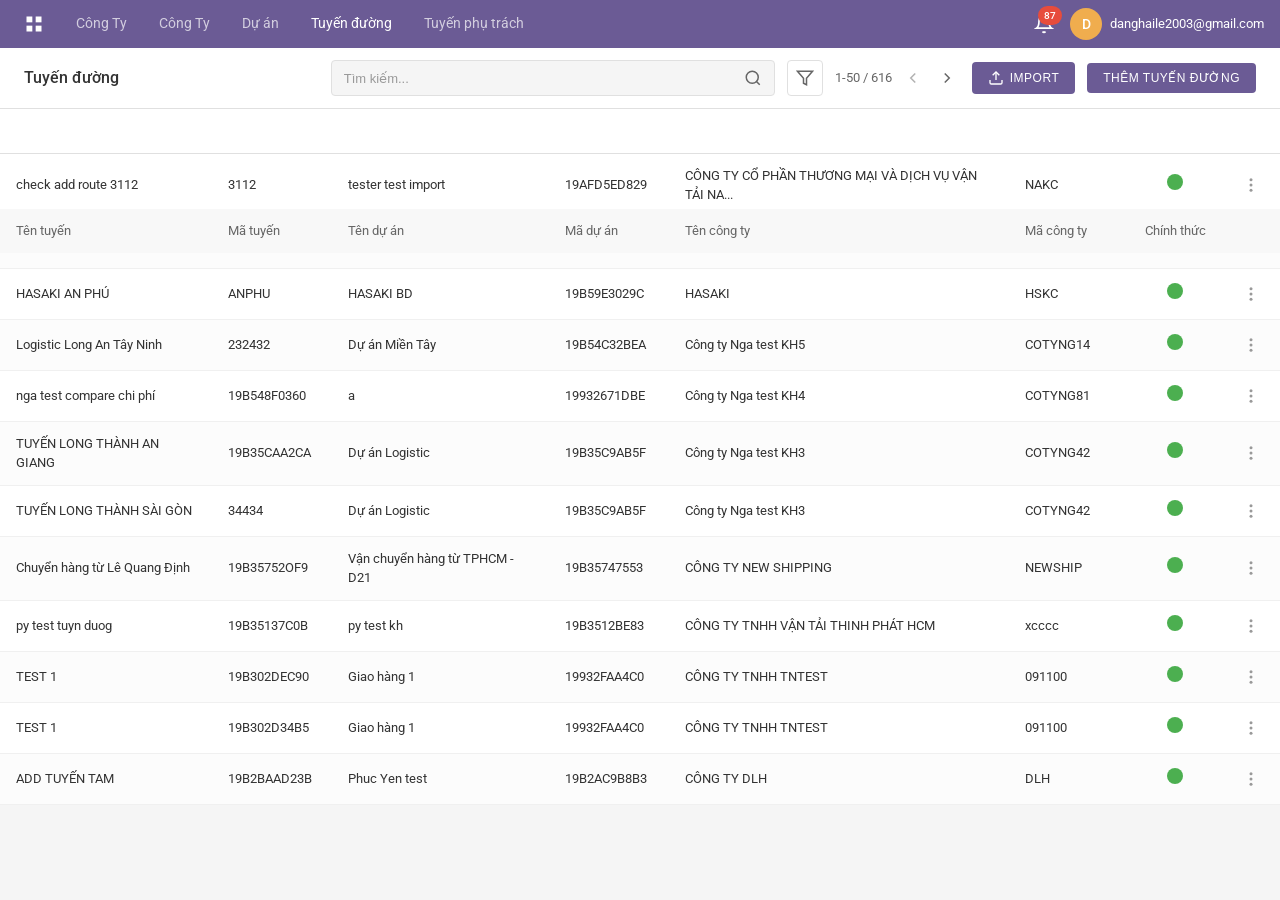
<file: routes-list.html>
<!DOCTYPE html>
<html lang="vi">

<head>
    <meta charset="UTF-8">
    <meta name="viewport" content="width=device-width, initial-scale=1.0">
    <meta name="description" content="Tuyến đường - Hệ thống quản lý vận chuyển">
    <title>Tuyến đường</title>
    <link rel="stylesheet" href="routes-list.css">
    <link rel="preconnect" href="https://fonts.googleapis.com">
    <link rel="preconnect" href="https://fonts.gstatic.com" crossorigin>
    <link href="https://fonts.googleapis.com/css2?family=Roboto:wght@400;500;700&display=swap" rel="stylesheet">
</head>

<body>
    <!-- Header with Navigation -->
    <header class="header">
        <div class="header-content">
            <div class="header-left">
                <button class="nav-btn">
                    <svg class="nav-icon" viewBox="0 0 24 24" fill="currentColor">
                        <rect x="3" y="3" width="7" height="7"></rect>
                        <rect x="14" y="3" width="7" height="7"></rect>
                        <rect x="14" y="14" width="7" height="7"></rect>
                        <rect x="3" y="14" width="7" height="7"></rect>
                    </svg>
                </button>
                <div class="nav-tabs">
                    <a href="#" class="nav-tab">Công Ty</a>
                    <a href="#" class="nav-tab">Công Ty</a>
                    <a href="#" class="nav-tab">Dự án</a>
                    <a href="#" class="nav-tab active">Tuyến đường</a>
                    <a href="#" class="nav-tab">Tuyến phụ trách</a>
                </div>
            </div>
            <div class="header-right">
                <div class="notification-badge">
                    <svg class="notification-icon" viewBox="0 0 24 24" fill="none" stroke="currentColor"
                        stroke-width="2">
                        <path d="M18 8A6 6 0 0 0 6 8c0 7-3 9-3 9h18s-3-2-3-9"></path>
                        <path d="M13.73 21a2 2 0 0 1-3.46 0"></path>
                    </svg>
                    <span class="badge">87</span>
                </div>
                <div class="user-info">
                    <div class="user-avatar">D</div>
                    <span class="user-email">danghaile2003@gmail.com</span>
                </div>
            </div>
        </div>
    </header>

    <!-- Sub Navigation / Toolbar -->
    <div class="toolbar">
        <div class="toolbar-left">
            <h1 class="page-title">Tuyến đường</h1>
        </div>
        <div class="toolbar-right">
            <div class="search-box">
                <input type="text" class="search-input" placeholder="Tìm kiếm...">
                <button class="search-btn">
                    <svg viewBox="0 0 24 24" fill="none" stroke="currentColor" stroke-width="2">
                        <circle cx="11" cy="11" r="8"></circle>
                        <path d="M21 21l-4.35-4.35"></path>
                    </svg>
                </button>
            </div>
            <button class="filter-btn">
                <svg viewBox="0 0 24 24" fill="none" stroke="currentColor" stroke-width="2">
                    <polygon points="22 3 2 3 10 12.46 10 19 14 21 14 12.46 22 3"></polygon>
                </svg>
            </button>
            <div class="pagination-info">
                <span>1-50 / 616</span>
                <button class="pagination-btn prev" disabled>
                    <svg viewBox="0 0 24 24" fill="none" stroke="currentColor" stroke-width="2">
                        <polyline points="15 18 9 12 15 6"></polyline>
                    </svg>
                </button>
                <button class="pagination-btn next">
                    <svg viewBox="0 0 24 24" fill="none" stroke="currentColor" stroke-width="2">
                        <polyline points="9 18 15 12 9 6"></polyline>
                    </svg>
                </button>
            </div>
            <button class="btn-import">
                <svg viewBox="0 0 24 24" fill="none" stroke="currentColor" stroke-width="2">
                    <path d="M21 15v4a2 2 0 0 1-2 2H5a2 2 0 0 1-2-2v-4"></path>
                    <polyline points="17 8 12 3 7 8"></polyline>
                    <line x1="12" y1="3" x2="12" y2="15"></line>
                </svg>
                IMPORT
            </button>
            <button class="btn-add" id="btnAddRoute">
                THÊM TUYẾN ĐƯỜNG
            </button>
        </div>
    </div>

    <!-- Main Content - Data Table -->
    <main class="main-content">
        <div class="table-container">
            <table class="data-table">
                <thead>
                    <tr>
                        <th class="col-name">Tên tuyến</th>
                        <th class="col-code">Mã tuyến</th>
                        <th class="col-project-name">Tên dự án</th>
                        <th class="col-project-code">Mã dự án</th>
                        <th class="col-company-name">Tên công ty</th>
                        <th class="col-company-code">Mã công ty</th>
                        <th class="col-status">Chính thức</th>
                        <th class="col-actions"></th>
                    </tr>
                </thead>
                <tbody id="routesTableBody">
                    <!-- Data will be rendered by JavaScript -->
                </tbody>
            </table>
        </div>
    </main>

    <!-- Modal for Route Detail Preview -->
    <div class="modal-overlay" id="routeDetailModal">
        <div class="modal-container">
            <div class="modal-header">
                <h2 class="modal-title" id="modalRouteTitle">Chi tiết tuyến đường</h2>
                <button class="modal-close-btn" id="modalCloseBtn">
                    <svg viewBox="0 0 24 24" fill="none" stroke="currentColor" stroke-width="2">
                        <line x1="18" y1="6" x2="6" y2="18"></line>
                        <line x1="6" y1="6" x2="18" y2="18"></line>
                    </svg>
                </button>
            </div>
            <div class="modal-body">
                <!-- Stops Section - Same as detail page -->
                <div class="stops-section-modal">
                    <div class="stops-header">
                        <h3 class="section-title">Điểm và tuyến con</h3>
                        <div class="stops-summary" id="modalStopsSummary">
                            <span class="summary-item">
                                <svg class="summary-icon" viewBox="0 0 24 24" fill="none" stroke="currentColor"
                                    stroke-width="2">
                                    <path d="M21 10c0 7-9 13-9 13s-9-6-9-13a9 9 0 0 1 18 0z"></path>
                                    <circle cx="12" cy="10" r="3"></circle>
                                </svg>
                                <span id="modalStopsCount">0 điểm</span>
                            </span>
                            <span class="summary-divider">|</span>
                            <span class="summary-item">
                                <svg class="summary-icon" viewBox="0 0 24 24" fill="none" stroke="currentColor"
                                    stroke-width="2">
                                    <polyline points="22 12 18 12 15 21 9 3 6 12 2 12"></polyline>
                                </svg>
                                <span id="modalSubRoutesCount">0 tuyến con</span>
                            </span>
                        </div>
                    </div>

                    <!-- Timeline Container - Same as detail page -->
                    <div class="route-timeline-container">
                        <div class="route-timeline" id="modalTimeline">
                            <!-- Rendered by JS -->
                        </div>
                    </div>

                    <!-- Route Stats - Same as detail page -->
                    <div class="route-stats" id="modalRouteStats">
                        <!-- Rendered by JS -->
                    </div>
                </div>

                <!-- Map Section -->
                <div class="modal-section">
                    <div class="modal-section-title">
                        <svg viewBox="0 0 24 24" fill="none" stroke="currentColor" stroke-width="2">
                            <polygon points="1 6 1 22 8 18 16 22 23 18 23 2 16 6 8 2 1 6"></polygon>
                            <line x1="8" y1="2" x2="8" y2="18"></line>
                            <line x1="16" y1="6" x2="16" y2="22"></line>
                        </svg>
                        Bản đồ tuyến đường
                    </div>
                    <div class="modal-map-container" id="modalMapContainer">
                        <img src="img/map-sample.png" alt="Bản đồ tuyến đường" class="modal-map-image">
                    </div>
                </div>
            </div>
            <div class="modal-footer">
                <button class="modal-btn modal-btn-secondary" id="modalCancelBtn">Đóng</button>
                <button class="modal-btn modal-btn-primary" id="modalEditBtn">Chỉnh sửa</button>
            </div>
        </div>
    </div>

    <script src="routes-list.js"></script>
</body>

</html>
</file>
<file: routes-list.css>
/* Reset and Base Styles */
* {
    margin: 0;
    padding: 0;
    box-sizing: border-box;
}

body {
    font-family: 'Roboto', sans-serif;
    background-color: #f5f5f5;
    color: #333;
    line-height: 1.5;
    min-height: 100vh;
}

/* Header */
.header {
    background-color: #6b5b95;
    padding: 0 16px;
    color: white;
    position: sticky;
    top: 0;
    z-index: 100;
}

.header-content {
    display: flex;
    justify-content: space-between;
    align-items: center;
    height: 48px;
}

.header-left {
    display: flex;
    align-items: center;
    gap: 8px;
}

.header-right {
    display: flex;
    align-items: center;
    gap: 16px;
}

.nav-btn {
    background: none;
    border: none;
    cursor: pointer;
    padding: 8px;
    display: flex;
    align-items: center;
    justify-content: center;
}

.nav-icon {
    width: 20px;
    height: 20px;
    color: white;
}

.nav-tabs {
    display: flex;
    gap: 0;
}

.nav-tab {
    text-decoration: none;
    color: rgba(255, 255, 255, 0.7);
    padding: 14px 16px;
    font-size: 14px;
    font-weight: 400;
    border-bottom: 2px solid transparent;
    transition: all 0.2s ease;
}

.nav-tab:hover {
    color: white;
}

.nav-tab.active {
    color: white;
    border-bottom-color: white;
}

.notification-badge {
    position: relative;
    cursor: pointer;
    display: flex;
    align-items: center;
    justify-content: center;
}

.notification-icon {
    width: 20px;
    height: 20px;
    color: white;
    display: block;
}

.badge {
    position: absolute;
    top: -8px;
    right: -8px;
    background-color: #e74c3c;
    color: white;
    font-size: 10px;
    font-weight: 500;
    padding: 2px 6px;
    border-radius: 10px;
    min-width: 18px;
    text-align: center;
}

.user-info {
    display: flex;
    align-items: center;
    gap: 8px;
}

.user-avatar {
    width: 32px;
    height: 32px;
    background-color: #f0ad4e;
    color: white;
    border-radius: 50%;
    display: flex;
    align-items: center;
    justify-content: center;
    font-size: 14px;
    font-weight: 500;
}

.user-email {
    font-size: 13px;
    color: white;
}

/* Toolbar */
.toolbar {
    background-color: white;
    padding: 12px 24px;
    display: flex;
    justify-content: space-between;
    align-items: center;
    border-bottom: 1px solid #e0e0e0;
    flex-wrap: wrap;
    gap: 12px;
    position: sticky;
    top: 48px;
    z-index: 90;
}

.toolbar-left {
    display: flex;
    align-items: center;
}

.page-title {
    font-size: 16px;
    font-weight: 500;
    color: #333;
}

.toolbar-right {
    display: flex;
    align-items: center;
    gap: 12px;
    flex: 1;
    justify-content: flex-end;
}

/* Search Box */
.search-box {
    display: flex;
    align-items: center;
    background-color: #f5f5f5;
    border-radius: 4px;
    overflow: hidden;
    border: 1px solid #e0e0e0;
}

.search-input {
    padding: 8px 12px;
    border: none;
    background: transparent;
    font-size: 13px;
    width: 400px;
    outline: none;
}

.search-input::placeholder {
    color: #999;
}

.search-btn {
    padding: 8px 12px;
    background: none;
    border: none;
    cursor: pointer;
    display: flex;
    align-items: center;
    justify-content: center;
    color: #666;
}

.search-btn svg {
    width: 18px;
    height: 18px;
}

.search-btn:hover {
    color: #6b5b95;
}

/* Filter Button */
.filter-btn {
    padding: 8px;
    background: white;
    border: 1px solid #e0e0e0;
    border-radius: 4px;
    cursor: pointer;
    display: flex;
    align-items: center;
    justify-content: center;
    color: #666;
    transition: all 0.2s ease;
}

.filter-btn svg {
    width: 18px;
    height: 18px;
}

.filter-btn:hover {
    border-color: #6b5b95;
    color: #6b5b95;
}

/* Pagination */
.pagination-info {
    display: flex;
    align-items: center;
    gap: 8px;
    font-size: 13px;
    color: #666;
}

.pagination-btn {
    padding: 4px;
    background: none;
    border: none;
    cursor: pointer;
    display: flex;
    align-items: center;
    justify-content: center;
    color: #666;
    border-radius: 4px;
    transition: all 0.2s ease;
}

.pagination-btn svg {
    width: 18px;
    height: 18px;
}

.pagination-btn:hover:not(:disabled) {
    background-color: #f0f0f0;
    color: #333;
}

.pagination-btn:disabled {
    opacity: 0.5;
    cursor: not-allowed;
}

/* Import Button */
.btn-import {
    display: flex;
    align-items: center;
    gap: 6px;
    padding: 8px 16px;
    background-color: #6b5b95;
    color: white;
    border: none;
    border-radius: 4px;
    font-size: 12px;
    font-weight: 500;
    cursor: pointer;
    transition: all 0.2s ease;
    letter-spacing: 0.5px;
}

.btn-import svg {
    width: 16px;
    height: 16px;
}

.btn-import:hover {
    background-color: #5a4a7e;
}

/* Add Button */
.btn-add {
    padding: 8px 16px;
    background-color: #6b5b95;
    color: white;
    border: none;
    border-radius: 4px;
    font-size: 12px;
    font-weight: 500;
    cursor: pointer;
    transition: all 0.2s ease;
    letter-spacing: 0.5px;
}

.btn-add:hover {
    background-color: #5a4a7e;
}

/* Main Content */
.main-content {
    padding: 0;
}

/* Table Container */
.table-container {
    background-color: white;
    overflow-x: auto;
}

/* Data Table */
.data-table {
    width: 100%;
    border-collapse: collapse;
    font-size: 13px;
}

.data-table thead {
    background-color: #f8f8f8;
    position: sticky;
    top: 100px;
    z-index: 10;
}

.data-table th {
    padding: 12px 16px;
    text-align: left;
    font-weight: 400;
    color: #666;
    border-bottom: 1px solid #e0e0e0;
    white-space: nowrap;
}

.data-table td {
    padding: 12px 16px;
    border-bottom: 1px solid #f0f0f0;
    vertical-align: middle;
}

.data-table tbody tr:hover {
    background-color: #fafafa;
}

/* Column Widths */
.col-name {
    min-width: 200px;
}

.col-code {
    min-width: 120px;
}

.col-project-name {
    min-width: 200px;
}

.col-project-code {
    min-width: 120px;
}

.col-company-name {
    min-width: 250px;
}

.col-company-code {
    min-width: 120px;
}

.col-status {
    min-width: 80px;
    text-align: center;
}

.col-actions {
    width: 50px;
}

/* Cell with Icon */
.cell-with-icon {
    display: flex;
    align-items: center;
    gap: 8px;
}

.cell-icon {
    width: 18px;
    height: 18px;
    color: #6b5b95;
    flex-shrink: 0;
}

.cell-text {
    color: #333;
}

/* Status Indicator */
.status-indicator {
    width: 16px;
    height: 16px;
    border-radius: 50%;
    display: inline-block;
    margin: 0 auto;
}

.status-indicator.active {
    background-color: #4CAF50;
}

.status-indicator.inactive {
    background-color: #9e9e9e;
}

/* Actions Menu */
.actions-menu {
    position: relative;
}

.actions-btn {
    background: none;
    border: none;
    cursor: pointer;
    padding: 4px;
    display: flex;
    align-items: center;
    justify-content: center;
    color: #999;
    border-radius: 4px;
    transition: all 0.2s ease;
}

.actions-btn svg {
    width: 18px;
    height: 18px;
}

.actions-btn:hover {
    background-color: #f0f0f0;
    color: #333;
}

/* Row styles for different types */
.data-table tbody tr {
    cursor: pointer;
}

.data-table tbody tr:nth-child(even) {
    background-color: #fcfcfc;
}

.data-table tbody tr:nth-child(even):hover {
    background-color: #f5f5f5;
}

/* Edit link style */
.edit-link {
    display: flex;
    align-items: center;
    gap: 6px;
    color: #333;
    text-decoration: none;
}

.edit-link:hover {
    color: #6b5b95;
}

.edit-link svg {
    width: 16px;
    height: 16px;
    color: #6b5b95;
}

/* Responsive */
@media (max-width: 1024px) {
    .toolbar {
        flex-direction: column;
        align-items: stretch;
    }

    .toolbar-right {
        flex-wrap: wrap;
        justify-content: flex-end;
    }

    .search-input {
        width: 150px;
    }
}

@media (max-width: 768px) {
    .nav-tabs {
        display: none;
    }

    .user-email {
        display: none;
    }

    .search-input {
        width: 120px;
    }

    .btn-import,
    .btn-add {
        font-size: 11px;
        padding: 6px 12px;
    }
}

/* ========================================
   VIEW DETAIL BUTTON
   ======================================== */
.view-detail-btn {
    background: none;
    border: none;
    cursor: pointer;
    padding: 4px;
    display: flex;
    align-items: center;
    justify-content: center;
    color: #6b5b95;
    border-radius: 4px;
    transition: all 0.2s ease;
}

.view-detail-btn svg {
    width: 18px;
    height: 18px;
}

.view-detail-btn:hover {
    background-color: #f5f0ff;
    color: #5a4a7e;
    transform: scale(1.1);
}

/* Actions Cell with multiple buttons */
.actions-cell {
    display: flex;
    align-items: center;
    gap: 4px;
}

/* ========================================
   MODAL / POPUP STYLES
   ======================================== */
.modal-overlay {
    position: fixed;
    top: 0;
    left: 0;
    right: 0;
    bottom: 0;
    background-color: rgba(0, 0, 0, 0.5);
    display: flex;
    align-items: center;
    justify-content: center;
    z-index: 1000;
    opacity: 0;
    visibility: hidden;
    transition: all 0.3s ease;
}

.modal-overlay.active {
    opacity: 1;
    visibility: visible;
}

/* Stops Section in Modal - Same as detail page */
.stops-section-modal {
    margin-bottom: 24px;
}

.stops-section-modal .stops-header {
    display: flex;
    justify-content: space-between;
    align-items: center;
    margin-bottom: 24px;
    padding-bottom: 16px;
    border-bottom: 1px solid #f0f0f0;
}

.stops-section-modal .section-title {
    font-size: 16px;
    font-weight: 600;
    color: #333;
    margin: 0;
    letter-spacing: 0.3px;
}

.stops-section-modal .stops-summary {
    display: flex;
    align-items: center;
    gap: 16px;
    font-size: 13px;
    color: #666;
}

.stops-section-modal .summary-item {
    display: flex;
    align-items: center;
    gap: 6px;
}

.stops-section-modal .summary-icon {
    width: 16px;
    height: 16px;
    color: #6b5b95;
}

.stops-section-modal .summary-divider {
    color: #ddd;
    font-weight: 300;
}

/* Timeline Container in Modal - Same as detail page */
.stops-section-modal .route-timeline-container {
    background: #ffffff;
    border: 1px solid #e8e8e8;
    border-radius: 10px;
    padding: 16px;
    margin-bottom: 16px;
}

.stops-section-modal .route-timeline {
    display: flex;
    flex-direction: column;
    gap: 0;
}

/* Timeline Item in Modal */
.stops-section-modal .timeline-item {
    position: relative;
    background: white;
    margin-bottom: 0;
}

/* Stop Row in Modal - Same as detail page */
.stops-section-modal .stop-row {
    display: grid;
    grid-template-columns: 50px 1fr;
    align-items: center;
    gap: 12px;
    padding: 10px 14px;
    background: white;
    border: 2px solid #e8e8e8;
    border-radius: 8px;
    margin-bottom: 0;
    transition: all 0.2s ease;
}

.stops-section-modal .stop-row:hover {
    border-color: #6b5b95;
    box-shadow: 0 2px 8px rgba(107, 91, 149, 0.12);
}

/* Stop Marker in Modal - Same as detail page */
.stops-section-modal .stop-marker {
    width: 40px;
    height: 40px;
    background: #f5f5f5;
    border: 2px solid #333;
    border-radius: 50%;
    display: flex;
    align-items: center;
    justify-content: center;
    color: #333;
    font-size: 16px;
    font-weight: 600;
    flex-shrink: 0;
}

/* Stop Info in Modal */
.stops-section-modal .stop-info {
    flex: 1;
    min-width: 0;
}

.stops-section-modal .stop-label {
    font-size: 10px;
    font-weight: 600;
    color: #6b5b95;
    text-transform: uppercase;
    letter-spacing: 0.6px;
    margin-bottom: 2px;
}

.stops-section-modal .stop-address {
    font-size: 14px;
    font-weight: 500;
    color: #333;
    line-height: 1.3;
}

.stops-section-modal .stop-address.return-note {
    color: #999;
    font-size: 13px;
    font-weight: 400;
}

/* Sub-route in Modal - Same as detail page */
.stops-section-modal .sub-route {
    display: flex;
    align-items: center;
    gap: 12px;
    padding: 10px 14px 10px 50px;
    margin: 0 0 8px 0;
    position: relative;
    background: white;
    z-index: 1;
}

/* Vertical Connector Line */
.stops-section-modal .sub-route::before {
    content: '';
    position: absolute;
    left: 32px;
    top: -10px;
    width: 8px;
    height: calc(100% + 10px);
    background: #6b5b95;
    border-radius: 4px;
    z-index: 0;
}

/* Animated arrows in Modal */
.stops-section-modal .sub-route::after {
    content: '';
    position: absolute;
    left: 28px;
    top: -10px;
    width: 16px;
    height: calc(100% + 10px);
    background-image: url("data:image/svg+xml,%3Csvg xmlns='http://www.w3.org/2000/svg' width='24' height='24' viewBox='0 0 24 24' fill='none' stroke='white' stroke-width='3' stroke-linecap='round' stroke-linejoin='round'%3E%3Cpolyline points='6 9 12 15 18 9'%3E%3C/polyline%3E%3C/svg%3E");
    background-size: 16px 16px;
    background-repeat: repeat-y;
    animation: flowArrowsModal 1s linear infinite;
    z-index: 1;
    opacity: 0.9;
}

@keyframes flowArrowsModal {
    from {
        background-position-y: 0;
    }

    to {
        background-position-y: 16px;
    }
}

/* Sub-route Content */
.stops-section-modal .sub-route-content {
    flex: 1;
    width: 100%;
    display: flex;
    align-items: center;
    gap: 16px;
    padding: 8px 14px;
    background: #fafafa;
    border: 1px solid #e8e8e8;
    border-radius: 6px;
    font-size: 12px;
    color: #666;
}

.stops-section-modal .sub-route-label {
    font-weight: 600;
    color: #6b5b95;
    text-transform: uppercase;
    letter-spacing: 0.4px;
    font-size: 10px;
    min-width: 70px;
}

.stops-section-modal .sub-route-info {
    display: flex;
    align-items: center;
    gap: 12px;
    flex: 1;
}

.stops-section-modal .sub-route-distance {
    display: flex;
    align-items: center;
    gap: 10px;
}

.stops-section-modal .distance-item {
    display: flex;
    align-items: center;
    gap: 4px;
    font-size: 12px;
}

.stops-section-modal .distance-item.estimated {
    color: #999;
}

.stops-section-modal .distance-item.actual {
    color: #333;
    font-weight: 600;
}

.stops-section-modal .distance-value {
    font-weight: 600;
}

/* Route Stats in Modal - Same as detail page */
.stops-section-modal .route-stats {
    display: grid;
    grid-template-columns: repeat(3, 1fr);
    gap: 12px;
    margin-bottom: 0;
}

.stops-section-modal .stat-card {
    padding: 14px;
    background: #fafafa;
    border: 1px solid #e8e8e8;
    border-radius: 8px;
    text-align: center;
    transition: all 0.2s ease;
}

.stops-section-modal .stat-card:hover {
    transform: translateY(-1px);
    box-shadow: 0 2px 12px rgba(0, 0, 0, 0.06);
}

.stops-section-modal .stat-label {
    font-size: 10px;
    color: #999;
    text-transform: uppercase;
    letter-spacing: 0.4px;
    margin-bottom: 6px;
    font-weight: 500;
}

.stops-section-modal .stat-value {
    font-size: 20px;
    font-weight: 700;
    color: #333;
}

.stops-section-modal .stat-value.primary {
    color: #6b5b95;
}

.stops-section-modal .stat-value.difference {
    color: #e74c3c;
}

.stops-section-modal .stat-value.difference.positive {
    color: #27ae60;
}

.modal-container {
    background: white;
    border-radius: 12px;
    max-width: 900px;
    width: 95%;
    max-height: 90vh;
    overflow: hidden;
    box-shadow: 0 20px 60px rgba(0, 0, 0, 0.3);
    transform: scale(0.9) translateY(-20px);
    transition: all 0.3s ease;
}

.modal-overlay.active .modal-container {
    transform: scale(1) translateY(0);
}

.modal-header {
    display: flex;
    justify-content: space-between;
    align-items: center;
    padding: 14px 24px;
    background-color: #6b5b95;
    color: white;
}

.modal-title {
    font-size: 16px;
    font-weight: 500;
    margin: 0;
}

.modal-close-btn {
    background: rgba(255, 255, 255, 0.2);
    border: none;
    width: 36px;
    height: 36px;
    border-radius: 50%;
    cursor: pointer;
    display: flex;
    align-items: center;
    justify-content: center;
    color: white;
    transition: all 0.2s ease;
}

.modal-close-btn:hover {
    background: rgba(255, 255, 255, 0.3);
    transform: scale(1.1);
}

.modal-close-btn svg {
    width: 20px;
    height: 20px;
}

.modal-body {
    padding: 24px;
    max-height: calc(90vh - 180px);
    overflow-y: auto;
}

/* ========================================
   ROUTE INFO SECTION IN MODAL
   ======================================== */
.route-info-grid {
    display: grid;
    grid-template-columns: repeat(3, 1fr);
    gap: 16px;
    margin-bottom: 24px;
}

.route-info-item {
    padding: 12px 16px;
    background: #f8f9fa;
    border-radius: 8px;
    border-left: 3px solid #6b5b95;
}

.route-info-label {
    font-size: 11px;
    color: #999;
    text-transform: uppercase;
    letter-spacing: 0.5px;
    margin-bottom: 4px;
}

.route-info-value {
    font-size: 14px;
    font-weight: 500;
    color: #333;
}

/* ========================================
   TIMELINE SECTION IN MODAL (Synced with detail page)
   ======================================== */
.modal-section {
    margin-bottom: 24px;
}

.modal-section-title {
    font-size: 14px;
    font-weight: 600;
    color: #333;
    margin-bottom: 16px;
    padding-bottom: 8px;
    border-bottom: 2px solid #e8e8e8;
    display: flex;
    align-items: center;
    gap: 8px;
}

.modal-section-title svg {
    width: 18px;
    height: 18px;
    color: #6b5b95;
}

/* Timeline Container - Synced with detail page */
.modal-timeline-container {
    background: #ffffff;
    border: 1px solid #e8e8e8;
    border-radius: 10px;
    padding: 16px;
}

.modal-timeline {
    display: flex;
    flex-direction: column;
    gap: 0;
}

/* Timeline Item */
.modal-timeline-item {
    position: relative;
    background: white;
    margin-bottom: 0;
}

/* Stop Row in Modal */
.modal-stop-row {
    display: grid;
    grid-template-columns: 50px 1fr;
    align-items: center;
    gap: 12px;
    padding: 10px 14px;
    background: white;
    border: 2px solid #e8e8e8;
    border-radius: 8px;
    margin-bottom: 0;
    transition: all 0.2s ease;
}

.modal-stop-row:hover {
    border-color: #6b5b95;
    box-shadow: 0 2px 8px rgba(107, 91, 149, 0.12);
}

/* Stop Marker in Modal - Same as detail page */
.modal-stop-marker {
    width: 40px;
    height: 40px;
    background: #f5f5f5;
    border: 2px solid #333;
    border-radius: 50%;
    display: flex;
    align-items: center;
    justify-content: center;
    color: #333;
    font-size: 16px;
    font-weight: 600;
    flex-shrink: 0;
}

/* Stop Info in Modal */
.modal-stop-info {
    flex: 1;
    min-width: 0;
}

.modal-stop-label {
    font-size: 10px;
    font-weight: 600;
    color: #6b5b95;
    text-transform: uppercase;
    letter-spacing: 0.6px;
    margin-bottom: 2px;
}

.modal-stop-address {
    font-size: 14px;
    font-weight: 500;
    color: #333;
    line-height: 1.3;
}

.modal-stop-address.placeholder {
    color: #999;
    font-weight: 400;
}

/* Sub-route in Modal */
.modal-sub-route {
    display: flex;
    align-items: center;
    gap: 12px;
    padding: 10px 14px 10px 50px;
    margin: 0 0 8px 0;
    position: relative;
    background: white;
    z-index: 1;
}

/* Vertical Connector Line */
.modal-sub-route::before {
    content: '';
    position: absolute;
    left: 32px;
    top: -10px;
    width: 8px;
    height: calc(100% + 10px);
    background: #6b5b95;
    border-radius: 4px;
    z-index: 0;
}

/* Animated arrows in Modal */
.modal-sub-route::after {
    content: '';
    position: absolute;
    left: 28px;
    top: -10px;
    width: 16px;
    height: calc(100% + 10px);
    background-image: url("data:image/svg+xml,%3Csvg xmlns='http://www.w3.org/2000/svg' width='24' height='24' viewBox='0 0 24 24' fill='none' stroke='white' stroke-width='3' stroke-linecap='round' stroke-linejoin='round'%3E%3Cpolyline points='6 9 12 15 18 9'%3E%3C/polyline%3E%3C/svg%3E");
    background-size: 16px 16px;
    background-repeat: repeat-y;
    animation: flowArrows 1s linear infinite;
    z-index: 1;
    opacity: 0.9;
}

@keyframes flowArrows {
    from {
        background-position-y: 0;
    }

    to {
        background-position-y: 16px;
    }
}

/* Sub-route Content */
.modal-sub-route-content {
    flex: 1;
    width: 100%;
    display: flex;
    align-items: center;
    gap: 16px;
    padding: 8px 14px;
    background: #fafafa;
    border: 1px solid #e8e8e8;
    border-radius: 6px;
    font-size: 12px;
    color: #666;
}

.modal-sub-route-label {
    font-weight: 600;
    color: #6b5b95;
    text-transform: uppercase;
    letter-spacing: 0.4px;
    font-size: 10px;
    min-width: 70px;
}

.modal-sub-route-info {
    display: flex;
    align-items: center;
    gap: 12px;
    flex: 1;
}

.modal-distance-item {
    display: flex;
    align-items: center;
    gap: 4px;
    font-size: 12px;
}

.modal-distance-item.estimated {
    color: #999;
}

.modal-distance-item.actual {
    color: #333;
    font-weight: 600;
}

.modal-distance-value {
    font-weight: 600;
}

/* ========================================
   ROUTE STATS IN MODAL
   ======================================== */
.modal-route-stats {
    display: grid;
    grid-template-columns: repeat(3, 1fr);
    gap: 12px;
    margin-bottom: 20px;
}

.modal-stat-card {
    padding: 16px;
    background: #fafafa;
    border: 1px solid #e8e8e8;
    border-radius: 8px;
    text-align: center;
    transition: all 0.2s ease;
}

.modal-stat-card:hover {
    transform: translateY(-2px);
    box-shadow: 0 4px 12px rgba(0, 0, 0, 0.08);
}

.modal-stat-label {
    font-size: 10px;
    color: #999;
    text-transform: uppercase;
    letter-spacing: 0.4px;
    margin-bottom: 6px;
    font-weight: 500;
}

.modal-stat-value {
    font-size: 22px;
    font-weight: 700;
    color: #333;
}

.modal-stat-value.primary {
    color: #6b5b95;
}

.modal-stat-value.difference {
    color: #e74c3c;
}

.modal-stat-value.difference.positive {
    color: #27ae60;
}

/* ========================================
   MAP SECTION IN MODAL
   ======================================== */
.modal-map-container {
    width: 100%;
    background: #f0f0f0;
    border-radius: 8px;
    overflow: hidden;
    border: 1px solid #e0e0e0;
}

.modal-map-placeholder {
    text-align: center;
    color: #999;
    padding: 60px 0;
}

.modal-map-placeholder svg {
    width: 48px;
    height: 48px;
    margin-bottom: 12px;
    opacity: 0.5;
}

.modal-map-placeholder p {
    font-size: 14px;
    margin: 0;
}

.modal-map-image {
    width: 100%;
    height: auto;
    display: block;
}

/* ========================================
   MODAL FOOTER
   ======================================== */
.modal-footer {
    padding: 16px 24px;
    background: #f8f9fa;
    border-top: 1px solid #e0e0e0;
    display: flex;
    justify-content: flex-end;
    gap: 12px;
}

.modal-btn {
    padding: 10px 24px;
    border-radius: 6px;
    font-size: 13px;
    font-weight: 500;
    cursor: pointer;
    transition: all 0.2s ease;
}

.modal-btn-secondary {
    background: white;
    border: 1px solid #ddd;
    color: #666;
}

.modal-btn-secondary:hover {
    background: #f5f5f5;
    border-color: #ccc;
}

.modal-btn-primary {
    background: #6b5b95;
    border: 1px solid #6b5b95;
    color: white;
}

.modal-btn-primary:hover {
    background: #5a4a7e;
}

/* ========================================
   DROPDOWN MENU
   ======================================== */
.dropdown-menu {
    position: absolute;
    top: 100%;
    right: 0;
    background: white;
    border-radius: 8px;
    box-shadow: 0 4px 20px rgba(0, 0, 0, 0.15);
    min-width: 140px;
    z-index: 100;
    opacity: 0;
    visibility: hidden;
    transform: translateY(-10px);
    transition: all 0.2s ease;
}

.dropdown-menu.active {
    opacity: 1;
    visibility: visible;
    transform: translateY(0);
}

.dropdown-item {
    display: flex;
    align-items: center;
    gap: 10px;
    padding: 12px 16px;
    font-size: 13px;
    color: #333;
    cursor: pointer;
    transition: background-color 0.2s ease;
    border: none;
    background: none;
    width: 100%;
    text-align: left;
}

.dropdown-item:first-child {
    border-radius: 8px 8px 0 0;
}

.dropdown-item:last-child {
    border-radius: 0 0 8px 8px;
}

.dropdown-item:hover {
    background-color: #f5f5f5;
}

.dropdown-item svg {
    width: 16px;
    height: 16px;
}

.dropdown-item.view {
    color: #6b5b95;
}

.dropdown-item.view:hover {
    background-color: #f5f0ff;
}

.dropdown-item.delete {
    color: #e74c3c;
}

.dropdown-item.delete:hover {
    background-color: #fff5f5;
}

/* Responsive Modal */
@media (max-width: 768px) {
    .modal-container {
        width: 98%;
        max-height: 95vh;
    }

    .route-info-grid {
        grid-template-columns: 1fr;
    }

    .modal-route-stats {
        grid-template-columns: 1fr;
    }

    .modal-body {
        padding: 16px;
    }
}
</file>
